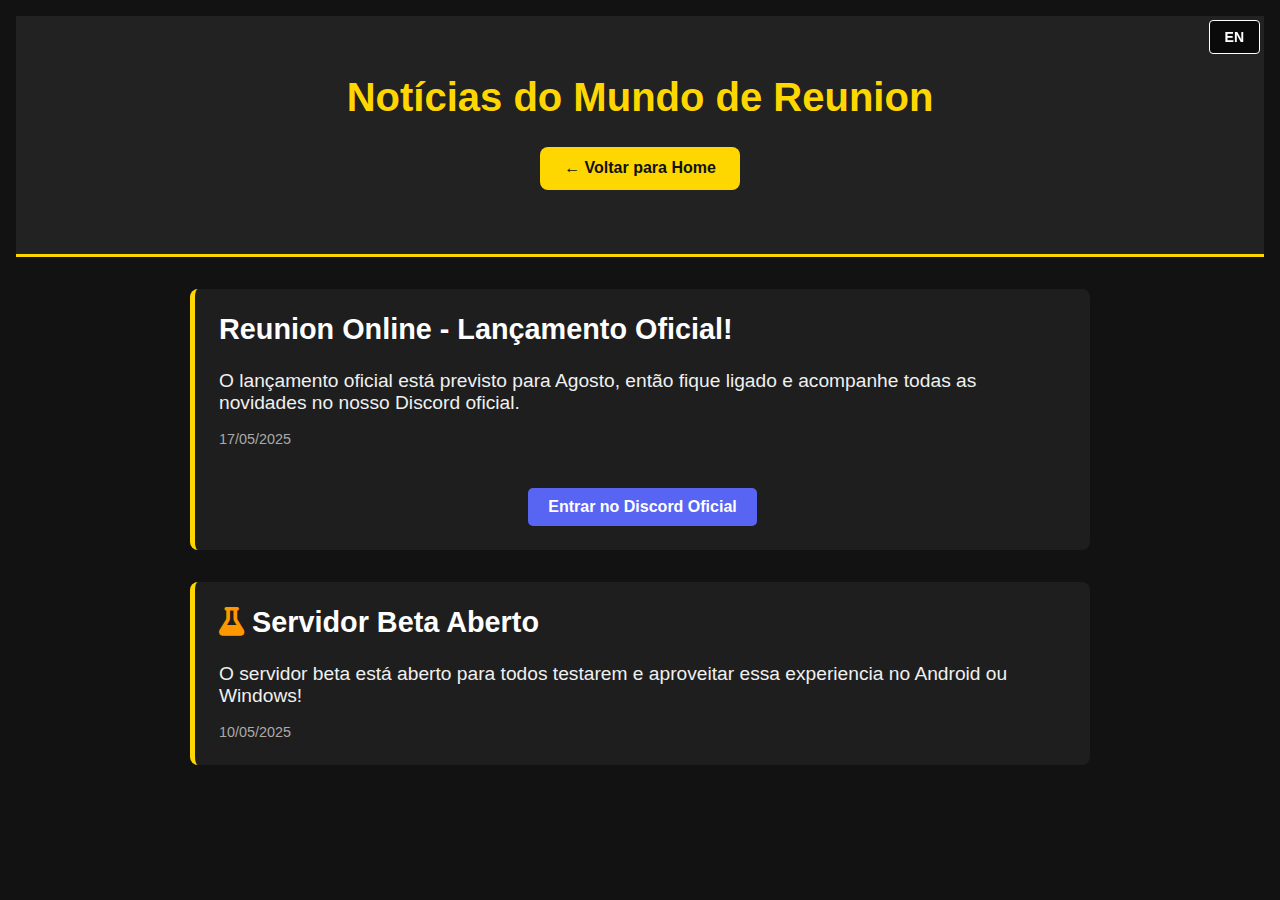
<file: noticias.html>
<!DOCTYPE html>
<html lang="pt-BR">

<head>
    <meta charset="UTF-8">
    <meta name="viewport" content="width=device-width, initial-scale=1">
    <title data-i18n="news.title">Notícias - Reunion MMORPG</title>
    <link rel="stylesheet" href="styles_css/noticias.css">
    <link rel="icon" href="./assets/LogoReunion.png">
    <link rel="stylesheet" href="https://cdnjs.cloudflare.com/ajax/libs/font-awesome/6.5.0/css/all.min.css" />
</head>

<body>
    <div class="language-switcher">
        <button id="language-btn" data-current-lang="pt-BR">EN</button>
    </div>

    <header class="noticias__header">
        <h1 data-i18n="news.heading">Notícias do Mundo de Reunion</h1>
        <div class="noticias__voltar">
            <a href="./index.html" class="btn__voltar" data-i18n="news.back">← Voltar para Home</a>
        </div>
    </header>

    <main class="noticias__main">
        <article class="noticia__card">
            <h2 data-i18n="news.article1.title">Reunion Online - Lançamento Oficial!</h2>
            <p data-i18n="news.article1.content">
                O lançamento oficial está previsto para Agosto, então fique ligado e acompanhe todas as novidades no
                nosso Discord oficial.
            </p>
            <span class="data__noticia">17/05/2025</span>
            <div class="discord-btn">
                <a href="https://discord.gg/HeDbeABSDH" target="_blank" data-i18n="nav.discord">
                    <i class="fab fa-discord"></i> Entrar no Discord Oficial
                </a>
            </div>
        </article>

        <article class="noticia__card">
            <h2><i class="fas fa-flask" style="color: #ff9800; margin-right: 8px;"></i><span
                    data-i18n="news.article2.title">Servidor Beta Aberto</span></h2>
            <p data-i18n="news.article2.content">O servidor beta está aberto para todos testarem e aproveitar essa
                experiencia no Android ou Windows!</p>
            <span class="data__noticia">10/05/2025</span>
        </article>
    </main>

    <script src="./translations.js"></script>
</body>

</html>
</file>
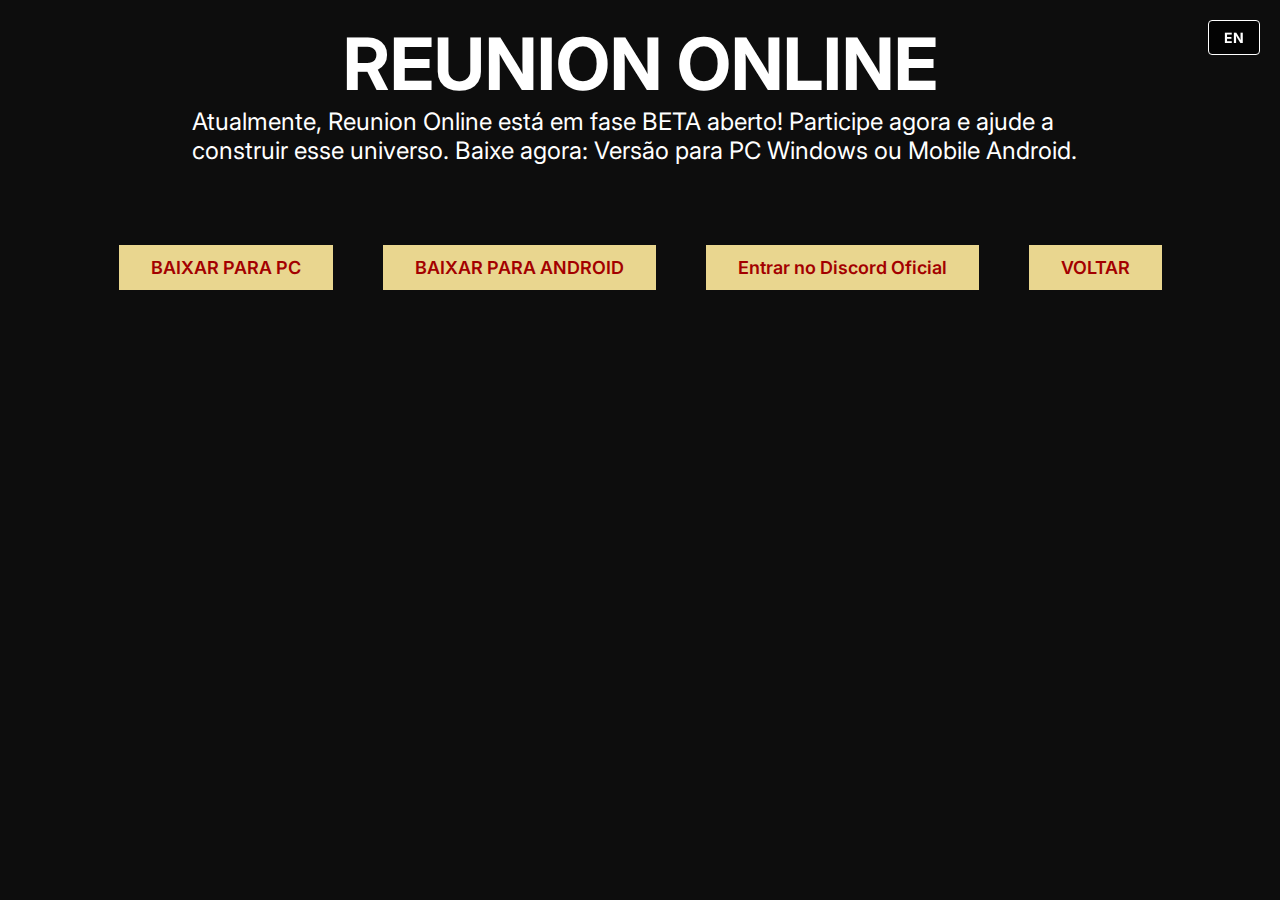
<file: play-game.html>
<!DOCTYPE html>
<html lang="pt-br">

<head>
    <meta charset="UTF-8">
    <meta http-equiv="X-UA-Compatible" content="IE=edge">
    <meta name="viewport" content="width=device-width, initial-scale=1.0">
    <link rel="stylesheet" href="./styles_css/play-game.css">
    <link rel="icon" href="./assets/LogoReunion.png">
    <title data-i18n="play.title">Reunion Online - Play Gamer</title>


</head>

<body>
    

    <main class="main">
        <div class="language-switcher">
        <button id="language-btn" data-current-lang="pt-BR">EN</button>
    </div>
        <h1 class="main__title" data-i18n="play.heading">Reunion Online</h1>
        <h2 class="main__subtitle" data-i18n="play.subtitle">
            <br>
            Atualmente, Reunion Online está em fase BETA aberto! Participe agora e ajude a construir esse universo.<br>
            <br>
            Baixe agora: Versão para <b data-i18n="play.pc">PC Windows</b> ou <b data-i18n="play.mobile">Mobile
                Android</b>.
            <br>
        </h2>
        <div class="main__button">
            <a class="main__link" href="https://mega.nz/file/Oo1A2CYI#jrnH377V8fMqfB_OyG790i48I76OH3C0M5LLEfCeC2A"
                target="_blank" data-i18n="play.download_pc">BAIXAR PARA PC</a>
            <a class="main__link" href="https://mega.nz/file/e88jibQD#G7VjyAaFNrxCPPLiUVPnntUX4tzXAbKKDwDhK9H6s0I"
                target="_blank" data-i18n="play.download_android">BAIXAR PARA ANDROID</a>
            <a class="main__link" href="https://discord.gg/HeDbeABSDH" target="_blank"
                data-i18n="nav.discord">DISCORD</a>
            <a class="main__link" href="./index.html" data-i18n="play.back">VOLTAR</a>
        </div>
    </main>

    <script src="./translations.js"></script>

</body>

</html>
</file>
<file: styles_css/noticias.css>
body {
    margin: 0;
    font-family: 'Segoe UI', sans-serif;
    background: #121212;
    color: #f0f0f0;
    padding: 1rem;
}

.noticias__voltar {
    text-align: center;
    margin: 1rem 0 2rem;
}

.btn__voltar {
    background-color: #ffd700;
    color: #111;
    padding: 0.8rem 1.5rem;
    text-decoration: none;
    font-weight: bold;
    border-radius: 0.5rem;
    transition: background-color 0.3s;
    display: inline-block;
}

.btn__voltar:hover {
    background-color: #e5c100;
}

/* Responsivo */
@media (max-width: 768px) {
    .btn__voltar {
        font-size: 1rem;
        padding: 0.6rem 1.2rem;
    }
}


.noticias__header {
    text-align: center;
    padding: 2rem 1rem;
    background: #222;
    border-bottom: 3px solid #ffd700;
}

.noticias__header h1 {
    font-size: 2.5rem;
    color: #ffd700;
}

.noticias__main {
    display: grid;
    gap: 2rem;
    padding: 2rem 1rem;
    max-width: 900px;
    margin: 0 auto;
}

.noticia__card {
    background: #1e1e1e;
    padding: 1.5rem;
    border-left: 5px solid #ffd700;
    border-radius: 8px;
    transition: transform 0.3s;
}

.noticia__card:hover {
    transform: translateY(-5px);
}

.noticia__card h2 {
    margin-top: 0;
    font-size: 1.8rem;
    color: #ffffff;
}

.noticia__card p {
    font-size: 1.2rem;
    margin: 1rem 0;
}

.data__noticia {
    font-size: 0.9rem;
    color: #aaa;
}

/* Botão de idioma */
.language-switcher {
    position: fixed;
    top: 20px;
    right: 20px;
    z-index: 1000;
}

#language-btn {
    background-color: rgba(0, 0, 0, 0.7);
    color: white;
    border: 1px solid #fff;
    border-radius: 4px;
    padding: 8px 15px;
    cursor: pointer;
    font-weight: bold;
    transition: all 0.3s ease;
    text-transform: uppercase;
    font-size: 14px;
}

#language-btn:hover {
    background-color: rgba(255, 255, 255, 0.2);
}

/* Botão do Discord */
.discord-btn a {
    display: inline-block;
    background-color: #5865F2;
    color: white;
    padding: 10px 20px;
    border-radius: 5px;
    text-decoration: none;
    font-weight: bold;
    margin-top: 20px;
    text-align: center;
}

.discord-btn {
    text-align: center;
    margin-top: 20px;
}

/* Responsivo para celular */
@media (max-width: 768px) {
    .noticias__header h1 {
        font-size: 2rem;
    }

    .noticia__card h2 {
        font-size: 1.5rem;
    }

    .noticia__card p {
        font-size: 1rem;
    }
}
</file>
<file: styles_css/play-game.css>
/* Importando fonts do google */
@import url('https://fonts.googleapis.com/css2?family=Aldrich&family=Bakbak+One&family=Inter:wght@400;700&display=swap');

* {
    padding: 0;
    margin: 0;
    box-sizing: border-box;
    font-family: 'Inter', sans-serif;
}


.main {
    background: rgb(13, 13, 13);
    width: 100vw;
    height: 100vh;

    color: white;
}

.main__title {
    font-size: 72px;
    text-transform: uppercase;
    
    padding-top: 20px;
    text-align: center;
}

.main__subtitle {
    width: 70%;
    font-size: 24px;
    font-weight: 400;
    margin: auto;
}

.main__text {
    width: 70%;
    margin: 20px auto 20px;
    font-size: 24px;
}

.main__button {
    display: flex;
    justify-content: center;
    gap: 50px;
}

.main__link {
    background: #E9D68F;
    border: 2px solid #E9D68F;
    color: rgb(163, 0, 0);
    
    text-decoration: none;
    font-weight: 600;
    font-size: 18px;
    margin-top: 5rem;

    padding: 10px 30px;
}

.main__link:hover {
    background: rgba(242, 21, 21, 0.8);
    border: 2px solid #E9D68F;
    color: #E9D68F;

    transition: all .2s linear;
}

/* Botão de idioma */
.language-switcher {
    position: fixed; /* Alterado de absolute para fixed */
    top: 20px;
    right: 20px;
    z-index: 1000; /* Aumente o z-index para garantir que fique acima de outros elementos */
}

#language-btn {
    background-color: rgba(0, 0, 0, 0.7);
    color: white;
    border: 1px solid #fff;
    border-radius: 4px;
    padding: 8px 15px;
    cursor: pointer;
    font-weight: bold;
    transition: all 0.3s ease;
    text-transform: uppercase;
    font-size: 14px;
}

#language-btn:hover {
    background-color: rgba(255, 255, 255, 0.2);
}

@media (max-width: 768px) {
    .main__button {
        display: grid;
        grid-template-columns: repeat(2, 1fr);
        gap: 20px;
        width: 80%;
        margin: 50px auto 0;
        justify-items: center;
    }

    .main__link {
        width: 100%;
        text-align: center;
        margin-top: 0;
    }

    .main__subtitle {
        width: 90%;
        font-size: 18px;
        text-align: center;
    }

    .main__title {
        font-size: 40px;
    }
}
</file>
